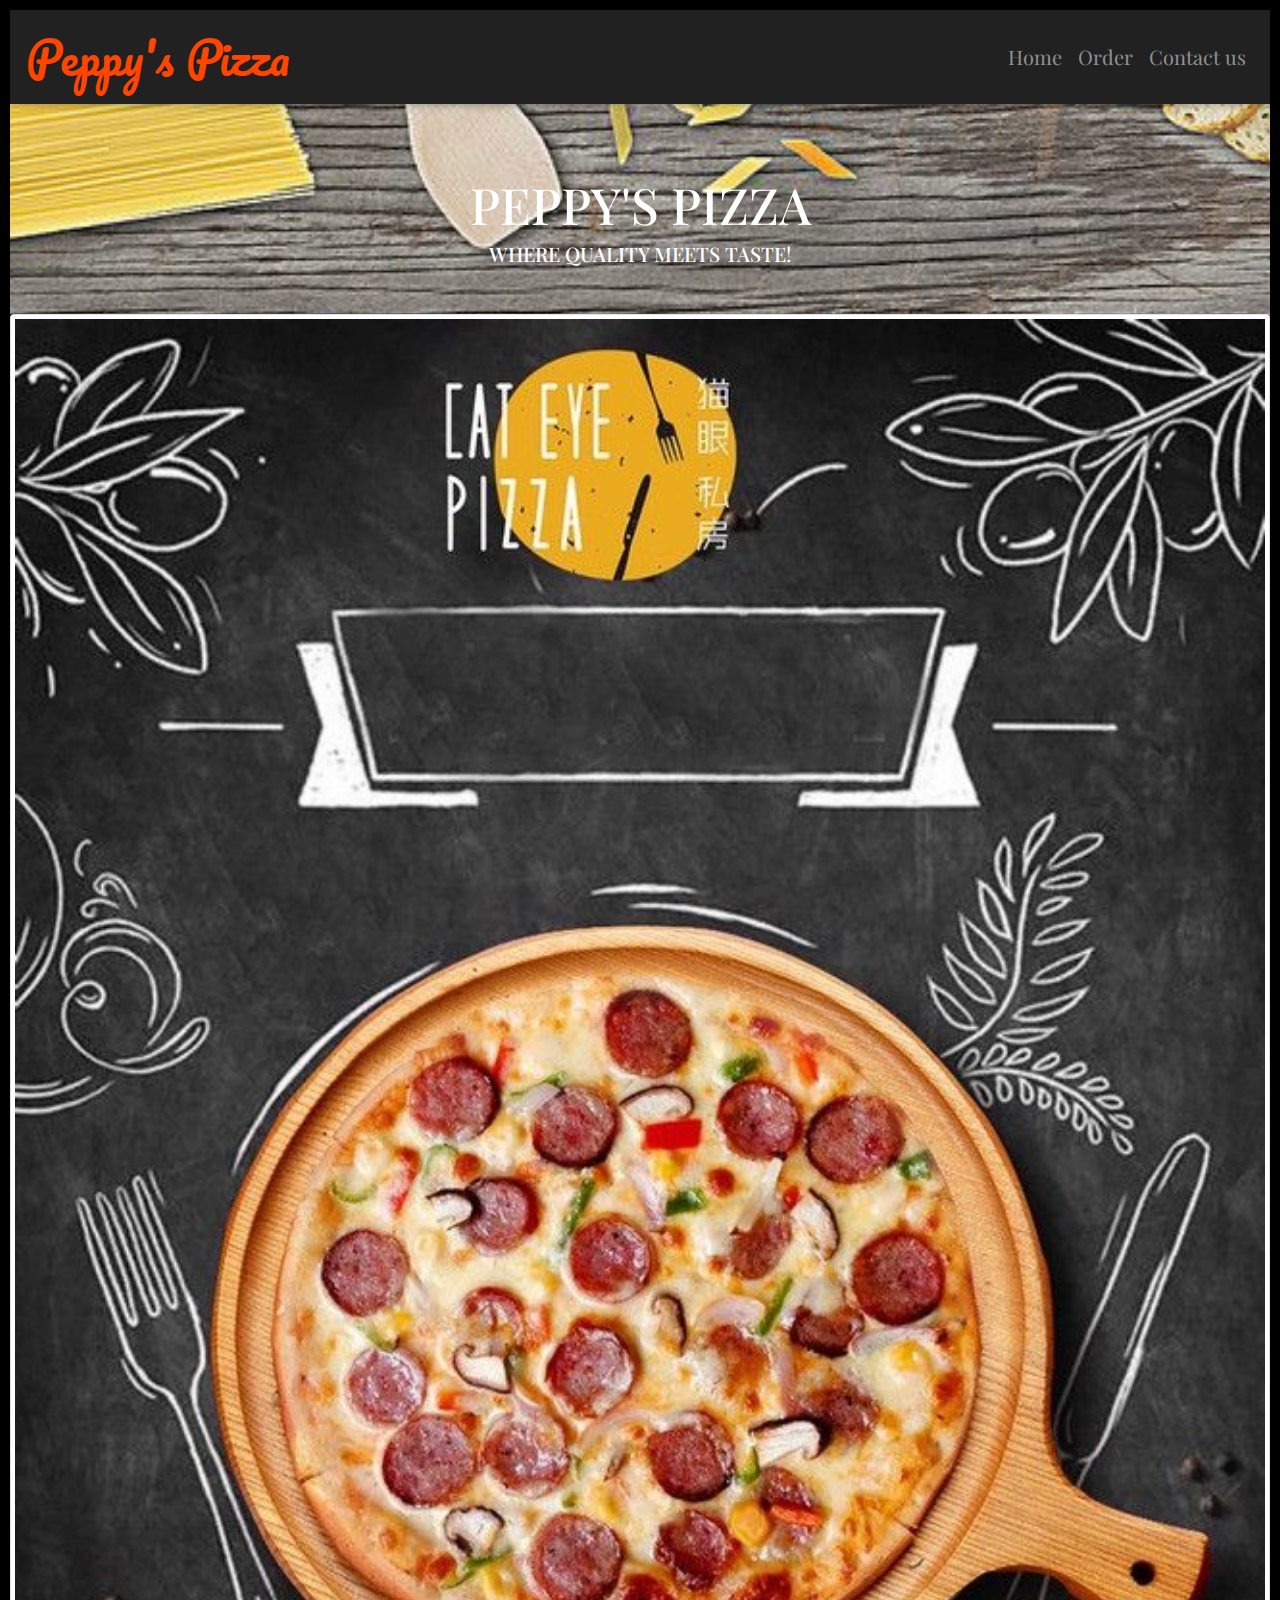
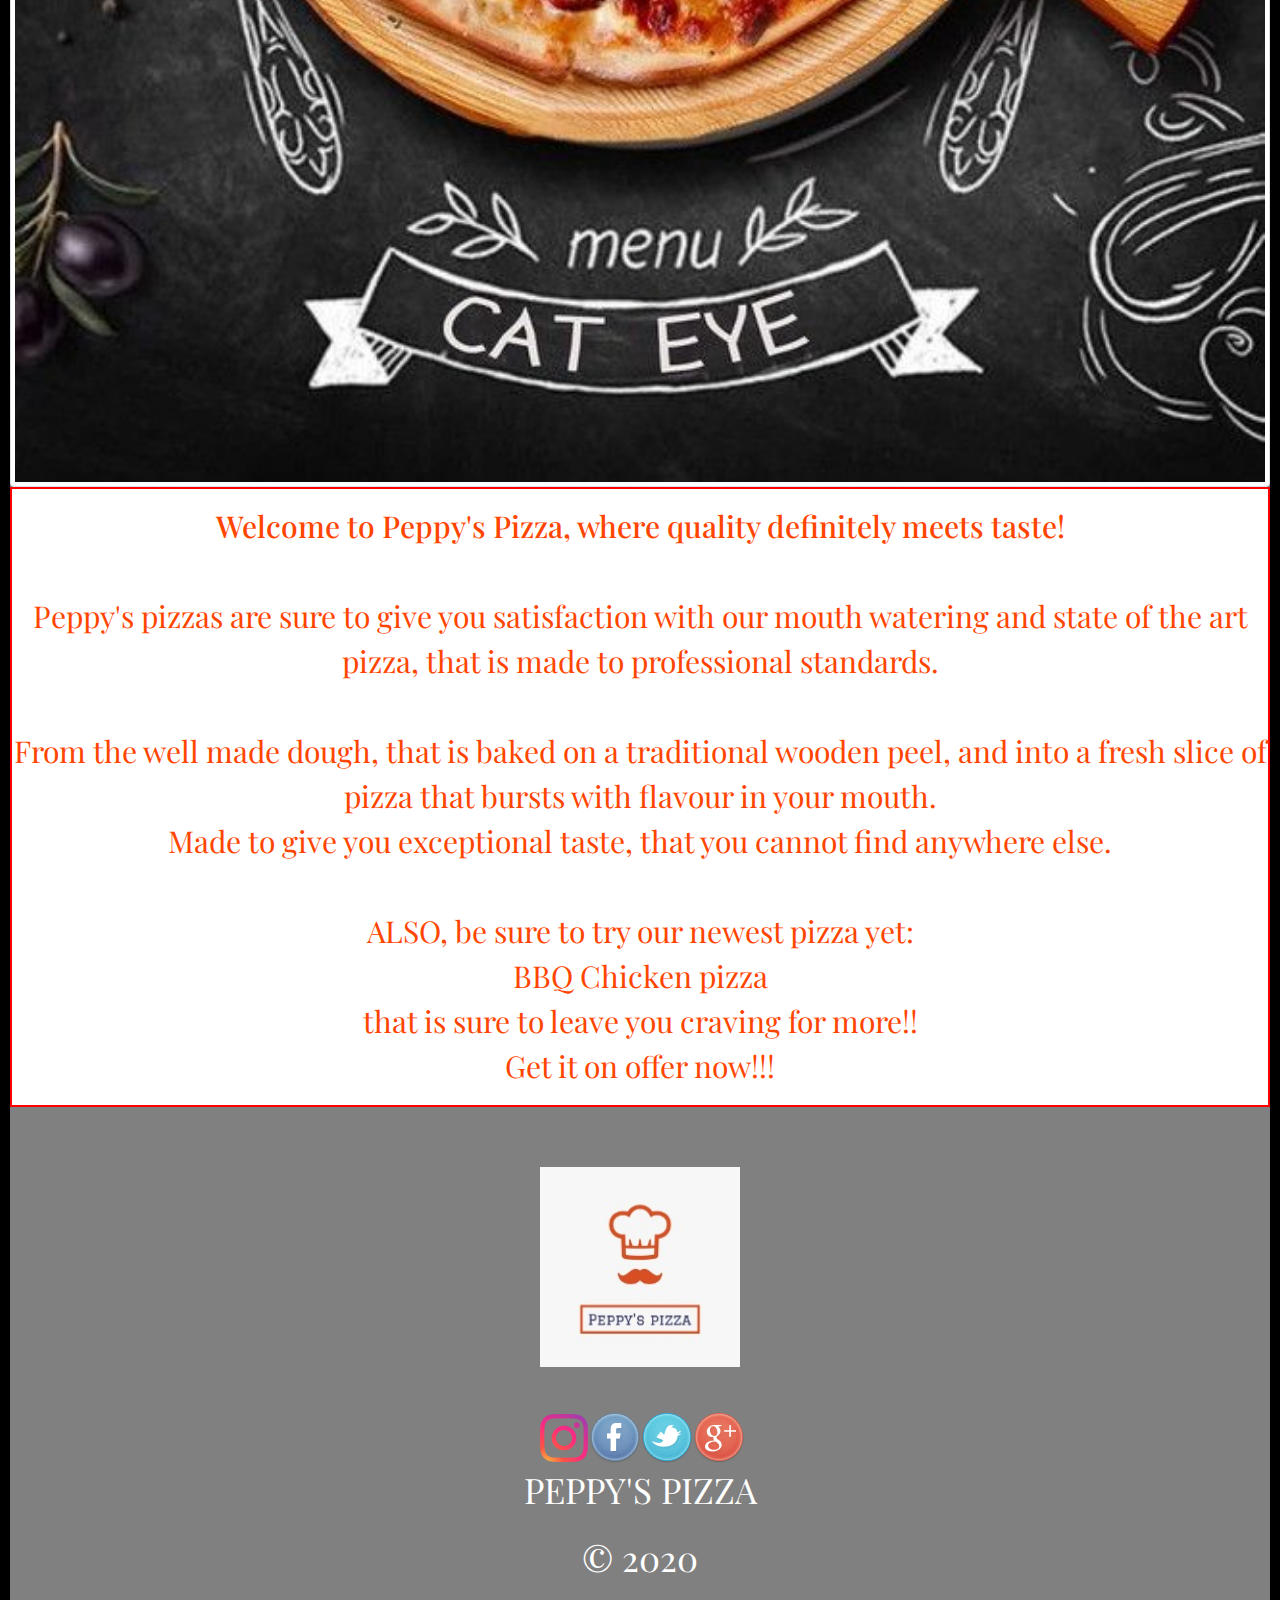
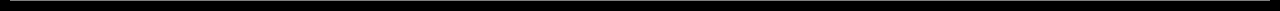
<file: index.html>
<!DOCTYPE html>
<html>
    <head>
        <meta charset="UTF-8">
        <meta name="viewport" content="width=device-width, initial-scale=1.0">
        <link href="css/bootstrap.min.css" rel="stylesheet">
        <link href="css/mdb.min.css" rel="stylesheet">
        <link href="css/styles.css" rel="stylesheet">
        <script src="js/jquery-3.4.1.js"></script>
        <script src="js/scripts.js"></script>
        <script src="https://code.jquery.com/jquery-3.4.1.slim.min.js"
         integrity="sha256-pasqAKBDmFT4eHoN2ndd6lN370kFiGUFyTiUHWhU7k8="
         crossorigin="anonymous">
        </script>
        <script src="https://stackpath.bootstrapcdn.com/bootstrap/3.4.1/js/bootstrap.min.js" 
         integrity="sha384-aJ21OjlMXNL5UyIl/XNwTMqvzeRMZH2w8c5cRVpzpU8Y5bApTppSuUkhZXN0VxHd" 
         crossorigin="anonymous">
        </script>
        <link href="https://fonts.googleapis.com/css2?family=Pacifico&display=swap" rel="stylesheet">
        <link href="https://fonts.googleapis.com/css2?family=Playfair+Display:ital,wght@1,500&display=swap" rel="stylesheet">
        <title>Peppy's Pizza</title>
    </head>
    <body>
        <header>
            <nav class="navbar navbar-expand-sm navbar-dark bg-dark">
                <a href="#" class="navbar-brand" style="font-size: 45px; color: orangered;">Peppy's Pizza</a>
                <button class="navbar-toggler" data-toggle="collapse" data-target="#navbarMenu">
                  <span class="navbar-toggler-icon"></span>
                </button>
                <div class="collapse navbar-collapse" id="navbarMenu">
                  <ul class="navbar-nav ml-auto">
                    <li class="nav item">
                    <li><a class="nav-link" href="index.html">Home</a></li>
                    <li><a class="nav-link" href="order.html">Order</a></li>
                    <li><a class="nav-link" href="contact.html">Contact us</a></li>
                    </li>
                  </ul>
                </div>
            </nav>
        </header><br>
        <div id="home">
            <div class="container-main" id="head">
              <div class="row">
                <div class="col-md-12 mb-4 white-text text-center text">
                  <h1 id="main-h1" class="h1-reponsive gold-text text-uppercase font-weight-bold mb-0 pt-md-6 pt-6 pulse">
                    <strong style="color: white; font-size: 50px;">Peppy's Pizza</strong></h1>
                  <h5 class="text-uppercase mb-4 gold-text floater" style="color: white; font-family: 'Playfair Display', serif;"><strong>Where quality meets taste!</strong>
                  </h5>
                </div>
              </div>
            </div>
            <div id="intro">
                <img id="menu" class="img-thumbnail" src="./images/pizza-1.jpg" style="width: 100%;">
                <div class="intro-text">
                    <p>
                        <strong>Welcome to Peppy's Pizza, where quality definitely meets taste!</strong>
                        <br>
                        <br>
                        Peppy's pizzas are sure to give you satisfaction with our mouth watering and 
                        state of the art pizza, that is made to professional standards. 
                        <br>
                        <br>
                        From the well made dough, that is baked on a traditional wooden peel, and into 
                        a fresh slice of pizza that bursts with flavour in your mouth.
                        <br>
                        Made to give you exceptional taste, that you cannot find anywhere else.
                        <br>
                        <br>
                        ALSO, be sure to try our newest pizza yet:
                        <br> BBQ Chicken pizza <br>
                         that is sure to leave you craving for more!!
                        <br> 
                        Get it on offer now!!!
                    </p>
                </div><br><br>
            </div>
        </div>
        <footer class="footer-f">
            <div class="footer-img">
              <img src="./logo.jpeg" height="200px" width="auto">  
            </div>
            <br>
            <table class="footer-table">
                <tr>
                    <td>
                      <a href="https://www.instagram.com/"><img src="./images/instagram.png"></a><br>
                    </td>
                    <td>
                      <a href="https://facebook.com/login"><img src="./images/facebook.png"></a><br>
                    </td>
                    <td>
                      <a href="https://www.twitter.com/"><img src="./images/twitter.png"><br>
                    </td>
                    <td>
                      <a href="https://aboutme.google.com/u/0/?referer=gplus"><img src="./images/g_plus.png"></a><br>
                    </td>
                  </tr>
            </table>
            <div class="footer-text">
                <p>PEPPY'S PIZZA</p>
                <p>&copy 2020</p>
            </div>
        </footer>
    </body>
</html>
</file>
<file: css/styles.css>
@import url("https://fonts.googleapis.com/css2?family=Pacifico&display=swap");
@import url("https://fonts.googleapis.com/css2?family=Playfair+Display:ital,wght@1,500&display=swap");
body {
  background-image: url("../images/background2.jpg");
  width: 100%;
  height: 100%;
  color: white;
  background-color: gray;
  background-repeat: no-repeat;
  background-size: cover;
  background-attachment: fixed;
  font-size: 20px;
  border: 10px solid black;
}
.navbar-brand {
  font-size: 45px;
  font-family: "Pacifico", cursive;
}
.nav {
  font-size: 20px;
  padding: 20px;
  font-family: "Pacifico", cursive;
}
nav li a:hover {
  background-color: grey;
  padding: 5px;
}
nav ul li {
  font-family: "Playfair Display", serif;
}
nav ul li a {
  padding: 20px;
}
h1 {
  text-align: center;
  font-family: "Playfair Display", serif;
  font-size: 90px;
}
.mdb-lightbox {
  height: 120%;
  width: 120%;
}
#home {
  overflow-y: scroll;
  overflow-x: hidden;
}
.intro-text {
  background-color: white;
  border: 2px solid red;
  text-align: center;
  padding-top: 15px;
  font-size: 30px;
  font-family: "Playfair Display", serif;
  color: orangered;
}
footer {
  color: white;
}
.footer-img {
  align-items: center;
}
.footer-text {
  text-align: center;
  font-family: "Playfair Display", serif;
  font-size: 35px;
  color: white;
}
.footer-table {
  align-items: center;
  align-content: center;
  margin-left: 42%;
  border: none;
}

/* order */

#order {
  color: white;
}
.card-body {
  text-align: center;
  font-family: "Playfair Display", serif;
}
.type {
  align-items: center;
  align-content: center;
  width: 50%;
}
.size {
  align-items: center;
  align-content: center;
}
.crust {
  align-items: center;
  align-content: center;
}
.toppings {
  align-items: center;
  align-content: center;
}
#close-msg {
  text-align: center;
  font-family: "Playfair Display", serif;
}

/* contact */

#contact {
  color: white;
}
.contact {
  padding: 25px;
  margin-left: 20%;
}
footer {
  height: auto;
  width: 100%;
  bottom: 0;
  text-align: center;
  color: white;
  font-size: 30px;
}
#img {
  padding: 40px;
}
.contacts {
  align-items: center;
  width: 400px;
  text-align: center;
  align-content: center;
  flex-direction: column;
  margin-left: 40%;
  color: white;
}
.myForm-input {
  font-size: 12px;
  padding: 5px 10px 10px 5px;
  display: block;
  width: 100%;
  background: transparent;
  color: white;
  border: 2px solid black;
}
form.contact-us {
  background: transparent;
  padding-top: 20px;
}

form.contact-us input,
form.contact-us textarea,
div.contact-btn button {
  margin-bottom: 10px;
  padding: 7px 5px;
  border: 1px solid white;
  color: white;
}

#email {
  width: 30%;
  margin-left: 20px;
}
#name {
  width: 30%;
}
.name-input {
  margin-right: 30%;
}
#comment {
  margin-left: 30%;
  color: black;
}
.form-group {
  margin-left: 32%;
}
textarea {
  width: 52%;
  height: 57%;
}
div.contact-btn button {
  padding: 7px 10px;
  width: 150px;
  font-weight: bold;
  transition: border 0.2s;
  font-size: 15px;
}

div.contact-btn button:hover {
  border: 2px solid white;
}
#button {
  color: black;
  margin-left: 30%;
}
.contacts input[type="text"],
[type="submit"] {
  background-color: white;
  text-align: center;
}
.form input[type="number"],
[type="submit"] {
  background-color: white;
  text-align: center;
}
#my-message {
  width: 50%;
  height: 50%;
}
</file>
